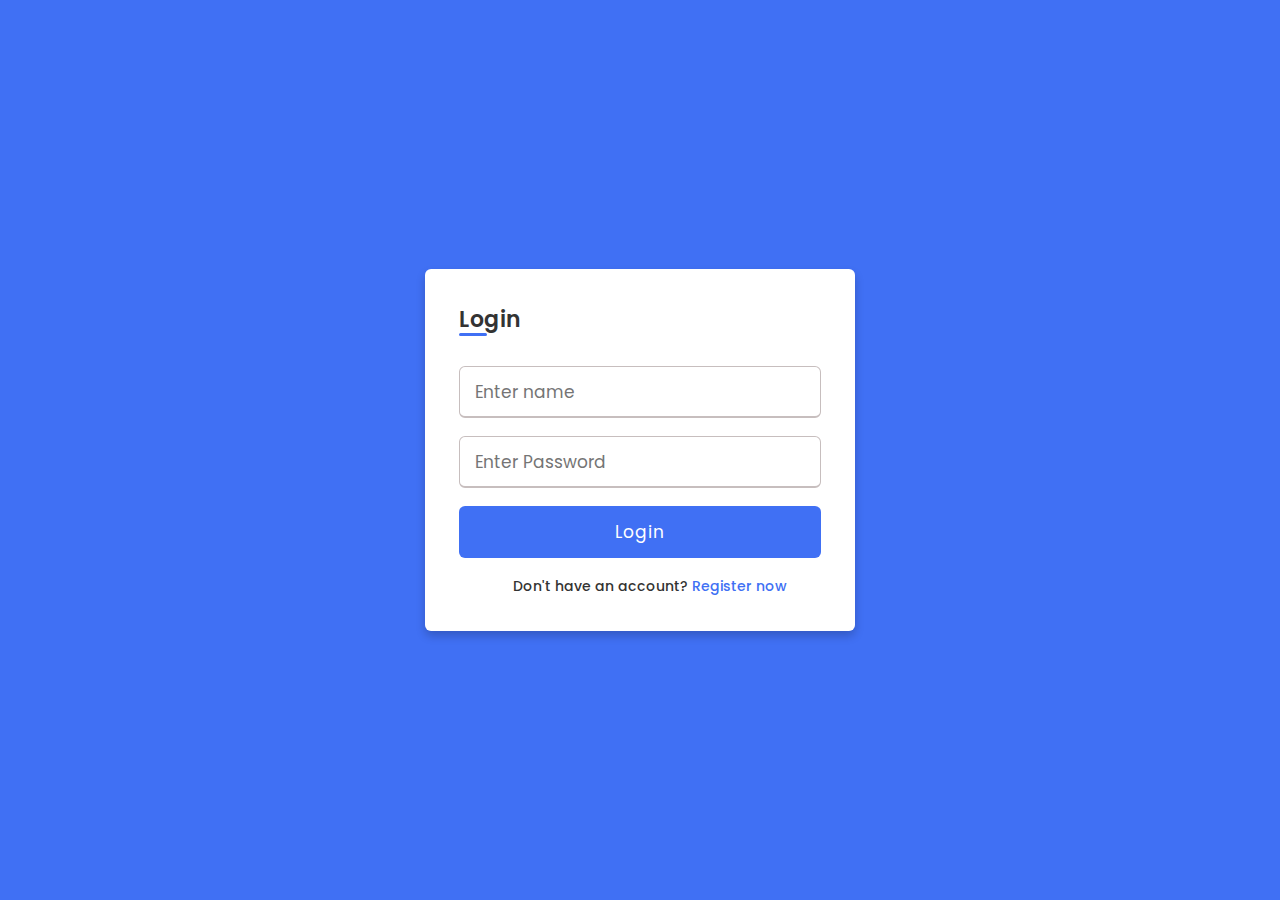
<file: login.html>
<!DOCTYPE html>
<html lang="en" dir="ltr">
  <head>
    <meta charset="UTF-8">
    <meta name="viewport" content="width=device-width, initial-scale=1.0">
    <title> Login Form </title>
    <link rel="stylesheet" href="style.css">
  </head>
<body>
  <div class="wrapper">
    <h2>Login</h2>
    <form id="loginForm">
      <!-- name -->
      <div class="input-box">
        <input type="text" id="loginname" placeholder="Enter name" required>
      </div>
      <!-- Password -->
      <div class="input-box">
        <input type="password" id="loginPassword" placeholder="Enter Password" required>
      </div>

      <!-- Submit Button -->
      <div class="input-box button">
        <input type="submit" value="Login">
      </div>

      <!-- Register Redirect -->
      <div class="text">
        <h3>Don't have an account? <a href="reg.html">Register now</a></h3>
      </div>
    </form>
  </div>

  <!-- JavaScript to check login credentials -->
  <script>
    document.getElementById("loginForm").addEventListener("submit", function(event) {
      event.preventDefault();

      // Get input values
      const enteredname = document.getElementById("loginname").value;
      const enteredPassword = document.getElementById("loginPassword").value;

      // Get stored data from localStorage
      const storedname = localStorage.getItem("name");
      const storedPassword = localStorage.getItem("password");

      // Check if credentials match
      if (enteredname === storedname && enteredPassword === storedPassword) {
        alert("Login successful!");
        window.location.href = "index.html"; // Redirect to home page
      } else {
        alert("Invalid name or password. Please try again.");
      }
    });
  </script>
</body>
</html>
</file>
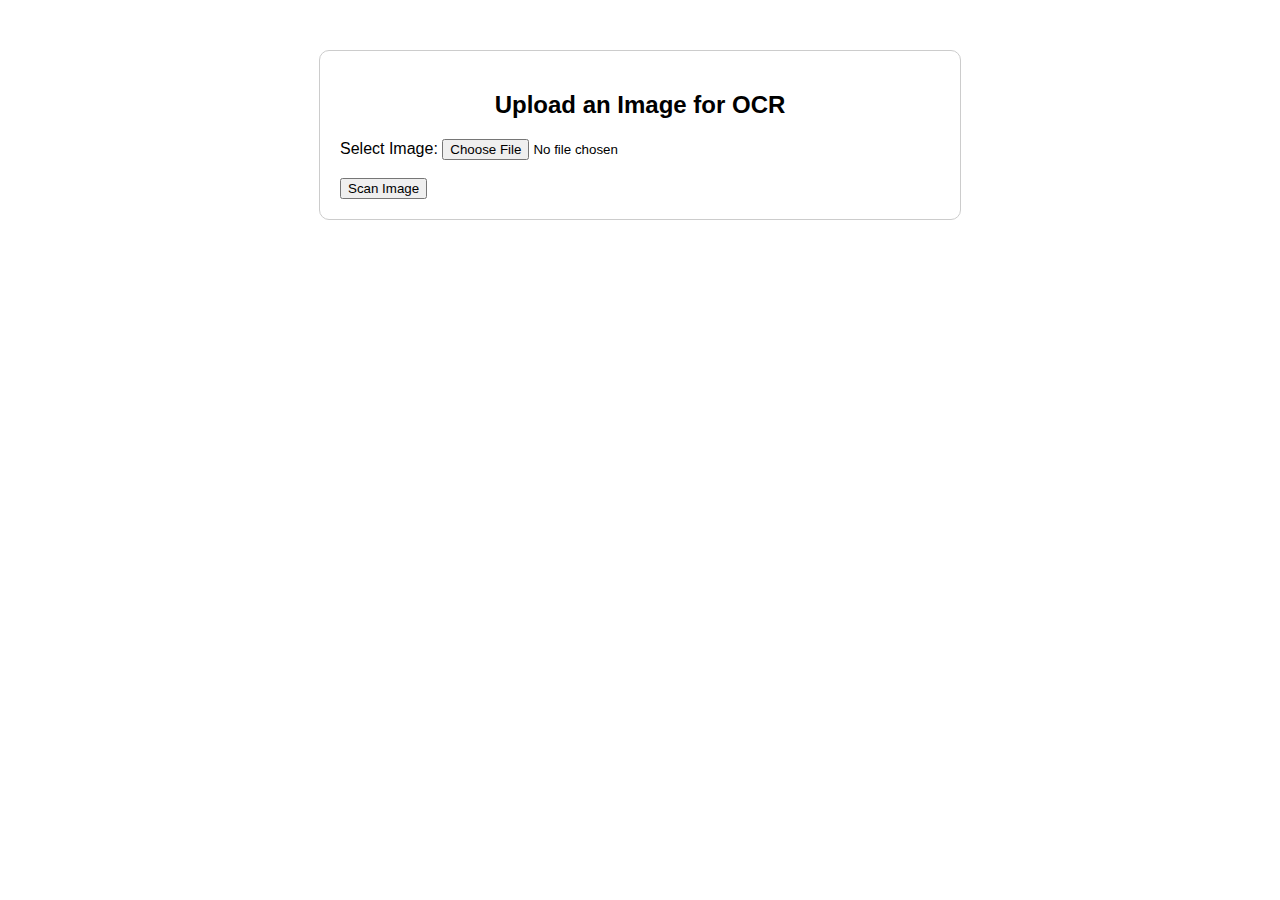
<file: tes.html>
<!DOCTYPE html>
<html lang="en">
<head>
  <meta charset="UTF-8">
  <meta name="viewport" content="width=device-width, initial-scale=1.0">
  <title>OCR Image Text Scanner</title>
  <style>
    body {
      font-family: Arial, sans-serif;
      margin: 50px;
    }
    .container {
      max-width: 600px;
      margin: auto;
      padding: 20px;
      border: 1px solid #ccc;
      border-radius: 10px;
    }
    h2 {
      text-align: center;
    }
    .result {
      margin-top: 20px;
      padding: 10px;
      border: 1px solid #000;
      border-radius: 10px;
      background-color: #f9f9f9;
    }
  </style>
</head>
<body>

  <div class="container">
    <h2>Upload an Image for OCR</h2>
    <form id="uploadForm" enctype="multipart/form-data" method="POST" action="/upload">
      <label for="imageUpload">Select Image:</label>
      <input type="file" name="image" id="imageUpload" accept="image/*" required>
      <br><br>
      <button type="submit">Scan Image</button>
    </form>

    <div id="output" class="result" style="display: none;">
      <h3>Extracted Text:</h3>
      <pre id="textResult"></pre>
    </div>
  </div>

</body>
</html>
</file>
<file: style.css>
@import url('https://fonts.googleapis.com/css?family=Poppins:400,500,600,700&display=swap');

*{
  margin: 0;
  padding: 0;
  box-sizing: border-box;
  font-family: 'Poppins', sans-serif;
}
body{
  min-height: 100vh;
  display: flex;
  align-items: center;
  justify-content: center;
  background: #4070f4;
}
.wrapper{
  position: relative;
  max-width: 430px;
  width: 100%;
  background: #fff;
  padding: 34px;
  border-radius: 6px;
  box-shadow: 0 5px 10px rgba(0,0,0,0.2);
}
.wrapper h2{
  position: relative;
  font-size: 22px;
  font-weight: 600;
  color: #333;
}
.wrapper h2::before{
  content: '';
  position: absolute;
  left: 0;
  bottom: 0;
  height: 3px;
  width: 28px;
  border-radius: 12px;
  background: #4070f4;
}
.wrapper form{
  margin-top: 30px;
}
.wrapper form .input-box{
  height: 52px;
  margin: 18px 0;
}
form .input-box input{
  height: 100%;
  width: 100%;
  outline: none;
  padding: 0 15px;
  font-size: 17px;
  font-weight: 400;
  color: #333;
  border: 1.5px solid #C7BEBE;
  border-bottom-width: 2.5px;
  border-radius: 6px;
  transition: all 0.3s ease;
}
.input-box input:focus,
.input-box input:valid{
  border-color: #4070f4;
}
form .policy{
  display: flex;
  align-items: center;
}
form h3{
  color: #707070;
  font-size: 14px;
  font-weight: 500;
  margin-left: 10px;
}
.input-box.button input{
  color: #fff;
  letter-spacing: 1px;
  border: none;
  background: #4070f4;
  cursor: pointer;
}
.input-box.button input:hover{
  background: #0e4bf1;
}
form .text h3{
 color: #333;
 width: 100%;
 text-align: center;
}
form .text h3 a{
  color: #4070f4;
  text-decoration: none;
}
form .text h3 a:hover{
  text-decoration: underline;
}
</file>
